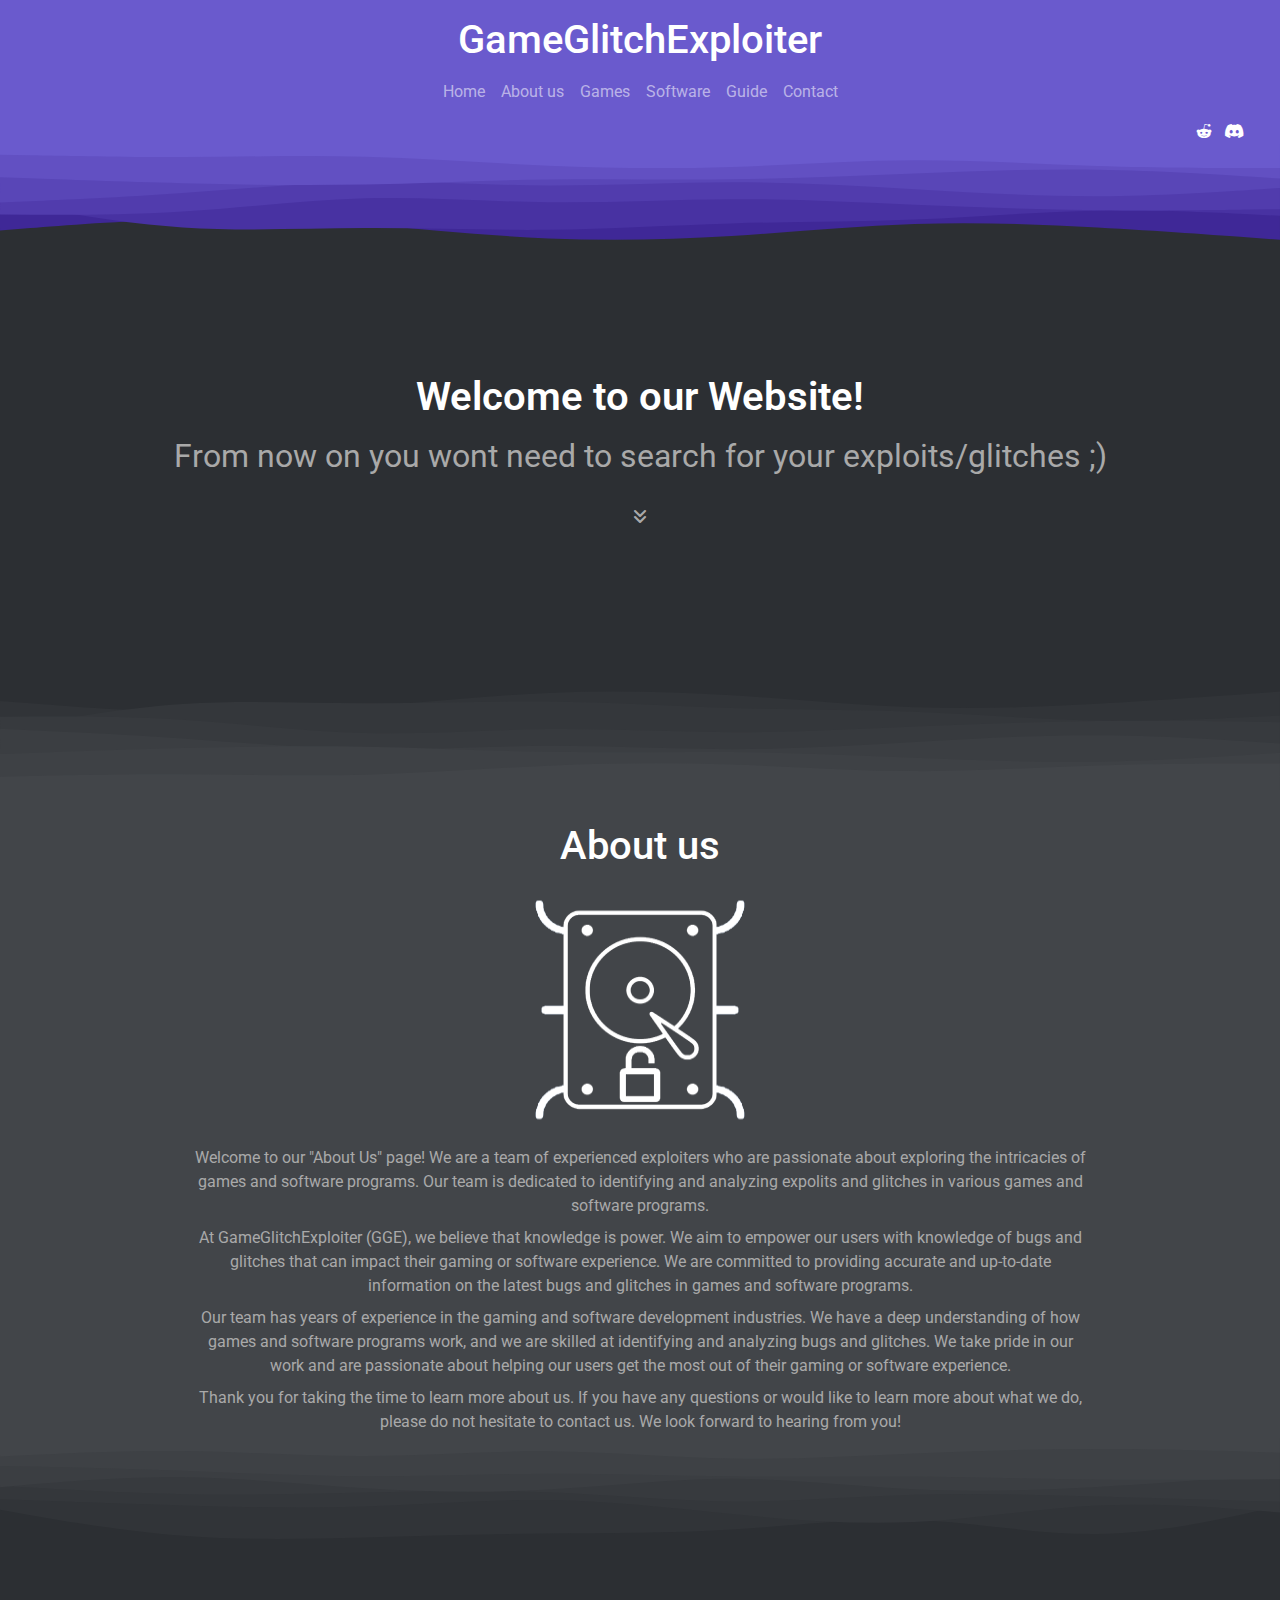
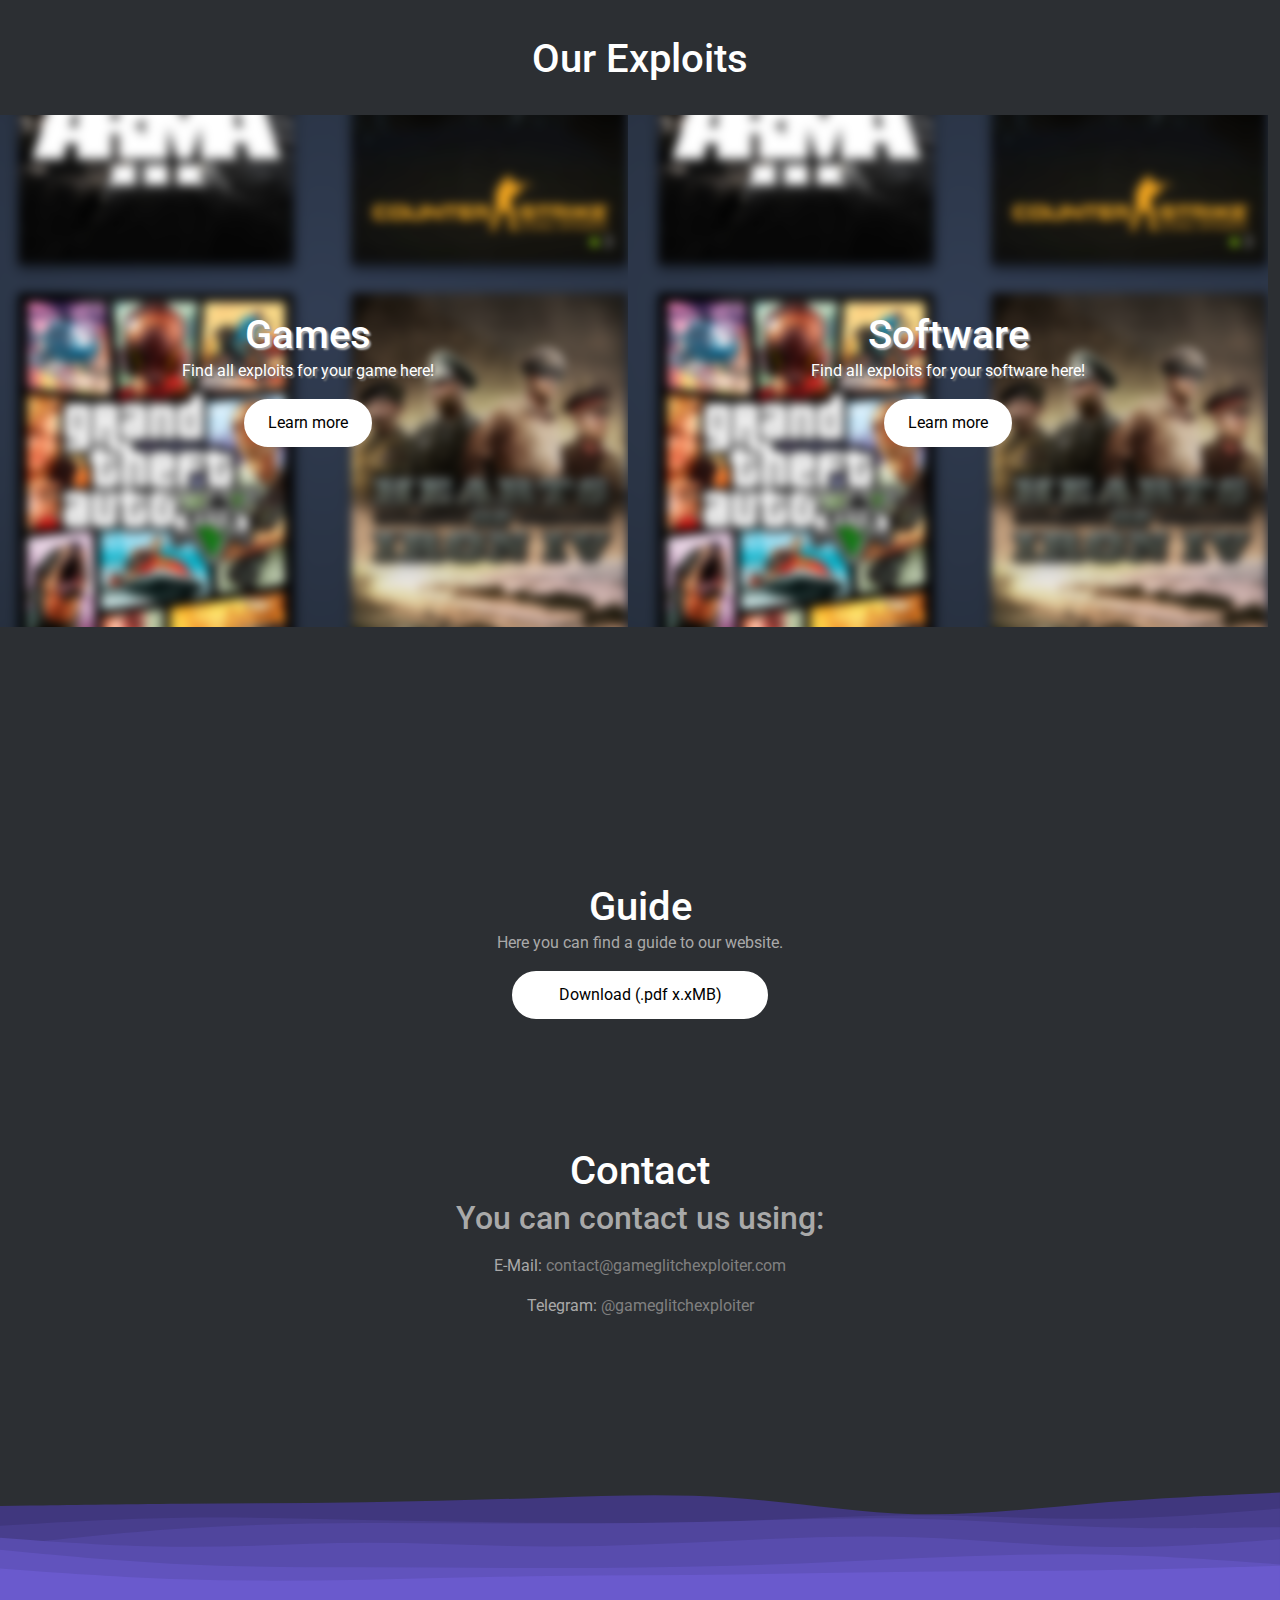
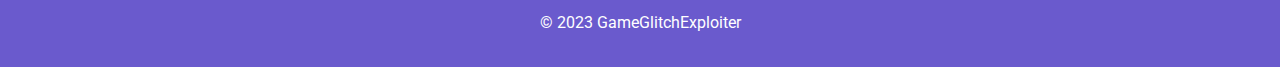
<file: index.html>
<!DOCTYPE html>
<html lang="en">
<head>

    <meta charset="UTF-8">
    <meta http-equiv="X-UA-Compatible" content="IE=edge">
    <meta name="viewport" content="width=device-width, initial-scale=1.0">

    <link rel="stylesheet" href="css/style.css">
    <link rel="stylesheet" href="css/misc.css">

    <link rel="stylesheet" href="bootstrap-5.3.0-alpha1-dist/css/bootstrap.css">
    <link rel="stylesheet" href="fontawesome-free-6.2.1-web/css/all.css">

    <link rel="icon" type="image/x-icon" href="img/favicon.ico">

    <title>Home | GameGlitchExploiter</title>

    <style>@import url('https://fonts.googleapis.com/css2?family=Roboto:ital,wght@0,100;0,300;0,400;0,500;0,700;0,900;1,100;1,300;1,400;1,500;1,700;1,900&display=swap');</style>

</head>
<body>

    <main>

        <!-- NAVBAR -->

        <div class="navbar-name bg-blue">
            <h1 class="bg-blue">GameGlitchExploiter</h1>
        </div>

        <nav class="navbar navbar-expand-lg navbar-dark bg-blue" aria-label="Tenth navbar example">
            <div class="container-fluid bg-blue">
                <button class="navbar-toggler bg-blue" type="button" data-bs-toggle="collapse" data-bs-target="#navbarsExample08" aria-controls="navbarsExample08" aria-expanded="false" aria-label="Toggle navigation">
                    <span class="navbar-toggler-icon bg-blue"></span>
                </button>
    
            <div class="collapse navbar-collapse justify-content-md-center bg-blue" id="navbarsExample08">
                <ul class="navbar-nav bg-blue">
                    <li class="nav-item">
                        <a class="nav-link bg-blue" href="#home">Home</a>
                    </li>
                    <li class="nav-item">
                        <a class="nav-link bg-blue" href="#about">About us</a>
                    </li>
                    <li class="nav-item">
                        <a class="nav-link bg-blue" href="games/overview.html">Games</a>
                    </li>
                    <li class="nav-item">
                        <a class="nav-link bg-blue" href="software/overview.html">Software</a>
                    </li>
                    <li class="nav-item">
                        <a class="nav-link bg-blue" href="#about">Guide</a>
                    </li>
                    <li class="nav-item">
                        <a class="nav-link bg-blue" href="#contact">Contact</a>
                    </li>
                </ul>
            </div>
            </div>
        </nav>

        <div class="navbar-social bg-blue">
            <a href="#" class="bg-blue"><i class="fa-brands fa-reddit-alien bg-blue"></i></a>
            <a href="https://discord.gg/9KeyM6uzyB" class="bg-blue"><i class="fa-brands fa-discord bg-blue"></i></a>
        </div>

        <!-- HOME -->

        <div class="home">

            <div id="home" class="beginner layer1"></div>

            <h1>Welcome to our Website!</h1>

            <h2>From now on you wont need to search for your exploits/glitches ;)</h2>

            <a href="#about"><i class="fa-solid fa-angles-down"></i></a>

        </div>

        <!-- ABOUT -->

        <div class="about">

            <div class="beginner layer2"></div>

            <div class="about-info bg-gray">

                <h1 class="bg-gray">About us</h1>

                <img id="about" src="img/logo512x512.png" alt="logo" class="bg-gray">

                <div class="about-text">

                    <p class="bg-gray">Welcome to our "About Us" page! We are a team of experienced exploiters who are passionate about exploring the intricacies of games and software programs. Our team is dedicated to identifying and analyzing expolits and glitches in various games and software programs.</p>
                    <p class="bg-gray">At GameGlitchExploiter (GGE), we believe that knowledge is power. We aim to empower our users with knowledge of bugs and glitches that can impact their gaming or software experience. We are committed to providing accurate and up-to-date information on the latest bugs and glitches in games and software programs.</p>
                    <p class="bg-gray">Our team has years of experience in the gaming and software development industries. We have a deep understanding of how games and software programs work, and we are skilled at identifying and analyzing bugs and glitches. We take pride in our work and are passionate about helping our users get the most out of their gaming or software experience.</p>
                    <p class="bg-gray">Thank you for taking the time to learn more about us. If you have any questions or would like to learn more about what we do, please do not hesitate to contact us. We look forward to hearing from you!</p>

                </div>

            </div>

            <div id="about" class="beginner layer3"></div>

        </div>

        <!-- GAMES/SOFTWARE -->
        
        <div class="main-overview-header">
            <h1>Our Exploits</h1>
        </div>
        
        <div class="main-grid row text-center" style="width: 100%;">
            
            <div class="col-lg-6 main-overview-games">

                <h1>Games</h1>

                <p>Find all exploits for your game here!</p>

                <a href="#"><button class="btn-overview">Learn more</button></a>

            </div>

            <div class="col-lg-6 main-overview-software">

                <h1>Software</h1>

                <p>Find all exploits for your software here!</p>

                <a href="#"><button class="btn-overview">Learn more</button></a>

            </div>
            
        </div>

        <!-- GUIDE -->

        <div id="guide" class="guide text-center">

            <h1>Guide</h1>

            <p>Here you can find a guide to our website.</p>

            <a href="src/guide.pdf"><button class="btn-guide">Download (.pdf x.xMB)</button></a>

        </div>

        <!-- CONTACT -->

        <div class="contact text-center">

            <h1>Contact</h1>
            <h2>You can contact us using:</h2>

            <p>E-Mail: <a href="mailto:contact@gameglitchexploiter.com">contact@gameglitchexploiter.com</a></p>
            <p>Telegram: <a href="telegram.org/gameglitchexploiter">@gameglitchexploiter</a></p>

        </div>

        <!-- FOOTER -->

        <div class="beginner layer4"></div>

        <div class="footer text-center">

            <p>© 2023 GameGlitchExploiter</p>

        </div>
        
    </main>

    <script src="bootstrap-5.3.0-alpha1-dist/js/bootstrap.bundle.min.js"></script>
    
</body>
</html>
</file>
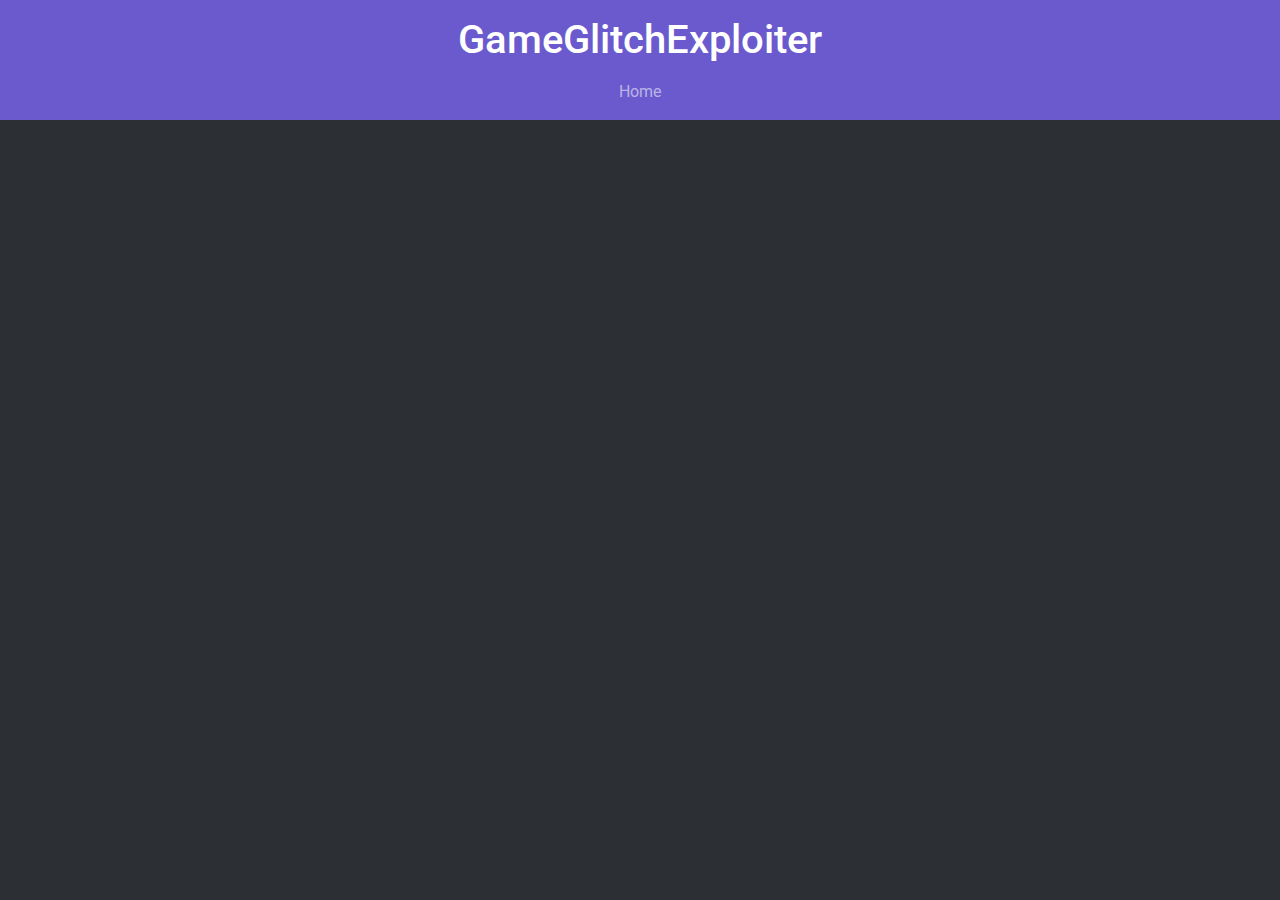
<file: games/overview.html>
<!DOCTYPE html>
<html lang="en">
<head>
    <meta charset="UTF-8">
    <meta http-equiv="X-UA-Compatible" content="IE=edge">
    <meta name="viewport" content="width=device-width, initial-scale=1.0">

    <link rel="stylesheet" href="../css/style.css">
    <link rel="stylesheet" href="../css/misc.css">

    <link rel="stylesheet" href="../bootstrap-5.3.0-alpha1-dist/css/bootstrap.css">
    <link rel="stylesheet" href="../fontawesome-free-6.2.1-web/css/all.css">

    <title>Home | GameGlitchExploiter</title>

    <style>@import url('https://fonts.googleapis.com/css2?family=Roboto:ital,wght@0,100;0,300;0,400;0,500;0,700;0,900;1,100;1,300;1,400;1,500;1,700;1,900&display=swap');</style>
</head>
<body>

    <main>

        <!-- NAVBAR -->

        <div class="navbar-name bg-blue">
            <h1 class="bg-blue">GameGlitchExploiter</h1>
        </div>

        <nav class="navbar navbar-expand-lg navbar-dark bg-blue" aria-label="Tenth navbar example">
            <div class="container-fluid bg-blue">
                <button class="navbar-toggler bg-blue" type="button" data-bs-toggle="collapse" data-bs-target="#navbarsExample08" aria-controls="navbarsExample08" aria-expanded="false" aria-label="Toggle navigation">
                    <span class="navbar-toggler-icon bg-blue"></span>
                </button>
    
            <div class="collapse navbar-collapse justify-content-md-center bg-blue" id="navbarsExample08">
                <ul class="navbar-nav bg-blue">
                    <li class="nav-item">
                        <a class="nav-link bg-blue" href="../index.html">Home</a>
                    </li>
                </ul>
            </div>
            </div>
        </nav>

    </main>

    <script src="../bootstrap-5.3.0-alpha1-dist/js/bootstrap.bundle.min.js"></script>
    
</body>
</html>
</file>
<file: css/style.css>
* {
    background-color: #2C2F33;
    font-family: 'Roboto', sans-serif;
}

/* HEADER */

.navbar-name {
    text-align: center;
    padding-top: 16px;
    color: white;
}

.navbar-social {
    text-align: right;
    color: white;
    padding-right: 36px;
}

.navbar-social i {
    color: white;
    text-decoration: none;
    padding-left: 8px;
}

/* HOME */

.home {
    height: 100%;
    width: 100%;
    text-align: center;
}

.home h1 {
    color: white;
    padding-bottom: 16px;
    font-weight: 600;
    margin-top: 96px;
}

.home h2 {
    color: darkgray;
    font-weight: 400;
}

.home i {
    color: darkgray;
    height: 32px;
    width: 32px;
    padding-top: 32px;
}

/* ABOUT */

.about {
    height: 100%;
    width: 100%;
    text-align: center;
    margin-top: 128px;
}

.about-info h1 {
    color: white;
    padding-top: 32px;
    padding-bottom: 16px;
}

.about-info img {
    height: 256px;
    width: 256px;
    padding-bottom: 8px;
}

.about-text {
    width: 70%;
    display: block;
    margin-left: auto;
    margin-right: auto;
}

.about-text p {
    padding: 0;
    margin: 0;
    color: darkgray;
    padding-top: 4px;
    padding-bottom: 4px;
}

/* OVERVIEW */

.main-overview-header {
    color: white;
    text-align: center;
    padding-top: 64px;
    padding-bottom: 32px;
}

.main-grid {
    padding-bottom: 128px;
}

.main-overview-games {
    height: 512px;
    width: 100%;
    background-image: url(../img/games.png);
    background-repeat: no-repeat;
    background-position: center;
}

.main-overview-games h1 {
    padding-top: 196px;
    color: white;
    text-shadow: 2px 2px 2px darkgray;
    background-color: transparent;
}

.main-overview-games p {
    color: white;
    text-shadow: 2px 2px 2px gray;
    background-color: transparent;
}

.main-overview-games a {
    background-color: transparent;
}

.main-overview-software {
    height: 512px;
    width: 100%;
    background-image: url(../img/games.png);
    background-repeat: no-repeat;
    background-position: center;
}

.main-overview-software h1 {
    padding-top: 196px;
    color: white;
    text-shadow: 2px 2px 2px darkgray;
    background-color: transparent;
}

.main-overview-software p {
    color: white;
    text-shadow: 2px 2px 2px gray;
    background-color: transparent;
}

.main-overview-software a {
    background-color: transparent;
}

.btn-overview {
    background-color: white;
    width: 128px;
    height: 48px;
    border: white solid;
    border-radius: 32px;
}

.btn-overview:hover {
    text-decoration: underline;
}

/* GUIDE */

.guide {
    padding-top: 128px;
}

.guide h1 {
    color: white;
}

.guide p {
    color: darkgray;
}

.btn-guide {
    background-color: white;
    width: 256px;
    height: 48px;
    border: white solid;
    border-radius: 32px;
}

.btn-guide:hover {
    text-decoration: underline;
}

/* CONTACT */

.contact {
    padding-bottom: 128px;
}

.contact h1 {
    padding: 0;
    margin: 0;
    padding-top: 128px;
    color: white;
    padding-bottom: 4px;
}

.contact h2 {
    padding: 0;
    margin: 0;
    color: darkgray;
    padding-bottom: 16px;
}

.contact p {
    color: darkgray;
}

.contact p a {
    color: gray;
    text-decoration: none;
}

.contact p a:hover {
    color: gray;
    text-decoration: underline;
}

/* FOOTER */

.footer {
    background-color: #6A5ACD;
}

.footer p {
    padding: 0;
    margin: 0;
    padding-top: 16px;
    padding-bottom: 32px;
    background-color: #6A5ACD;
    color: white;
}
</file>
<file: css/misc.css>
/* BACKGROUND */

.bg-blue {
    background-color: #6A5ACD;
}

.bg-gray {
    background-color: #424549;
}

/* SVG */

.beginner {
    aspect-ratio: 960/100;
    width: 100%;
    background-repeat: no-repeat;
    background-position: center;
    background-size: cover;
}

.spacer {
    aspect-ratio: 960/300;
    width: 100%;
    background-repeat: no-repeat;
    background-position: center;
    background-size: cover;
}

.finisher {
    aspect-ratio: 960/100;
    width: 100%;
    background-repeat: no-repeat;
    background-position: center;
    background-size: cover;
}

.layer1 {
    background-image: url(../svg/waves-1.svg);
}

.layer2 {
    background-image: url(../svg/waves-2.svg);
}

.layer3 {
    background-image: url(../svg/waves-3.svg);
}

.layer4 {
    background-image: url(../svg/waves-4.svg);
}
</file>
